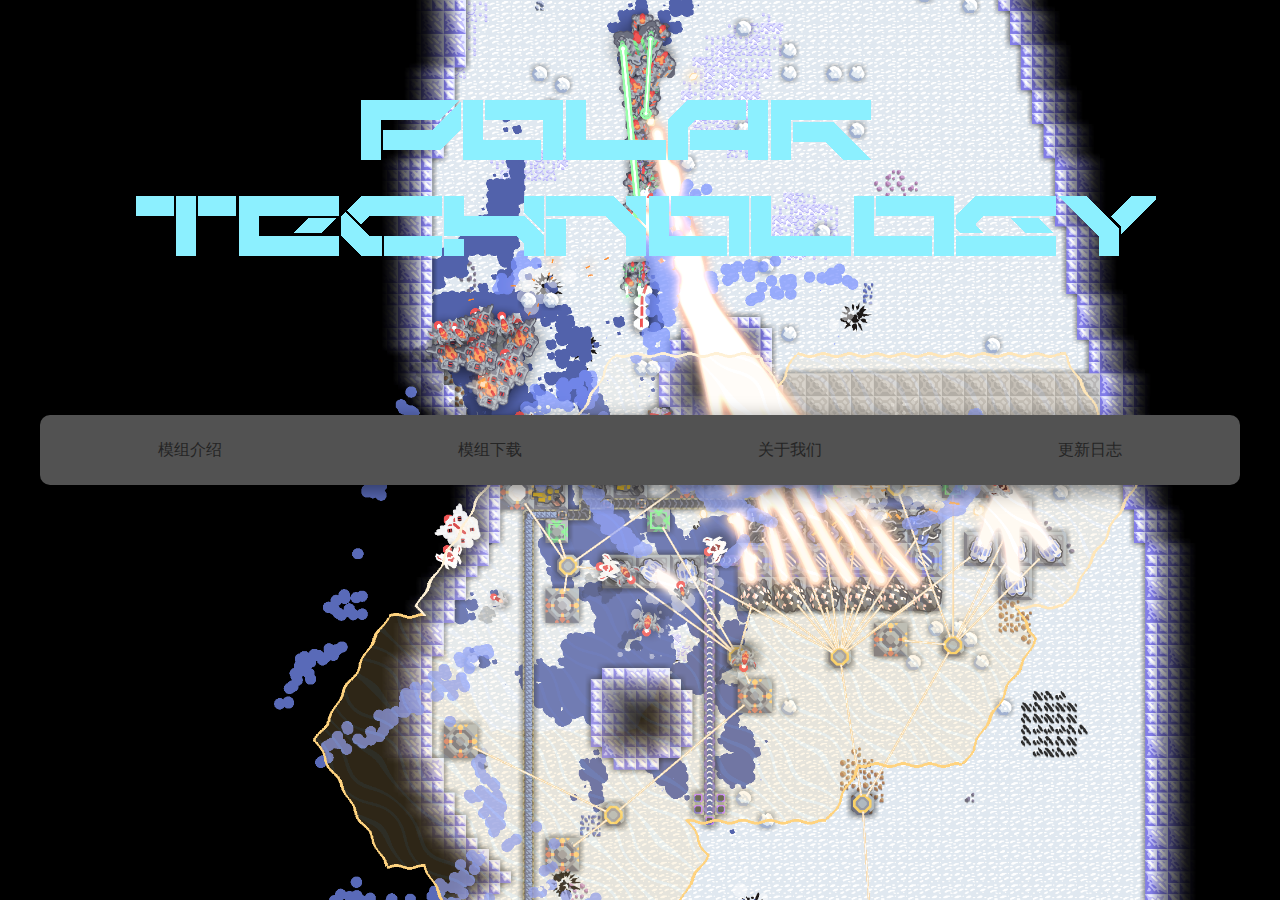
<file: index.html>
<!DOCTYPE html>
<html lang="zh">
<head>
    <meta charset="UTF-8">
    <meta name="viewport" content="width=device-width, initial-scale=1.0">
    <title>Polar Technology</title>
    <link rel="stylesheet" href="style.css">
</head>
<body style="background-image: url(./images/background.png); background-origin: initial; background-clip: initial; background-repeat: no-repeat; background-size: cover;">

    <div class="nav">
        <ul>
            <li><a href="introduce/index.html">模组介绍</a></li>
            <li><a href="download/index.html">模组下载</a></li>
            <li><a href="About us/index.html">关于我们</a></li>
            <li><a href="Changelog/index.html">更新日志</a></li>
            <div class="nav-box" ></div>
        </ul>
        <div class="logo">
            <img src="./images/logo.png" style="position: absolute; right:7%; top:-450%; margin: auto;">
        </div>
    </div>
</body>
</html>
</file>
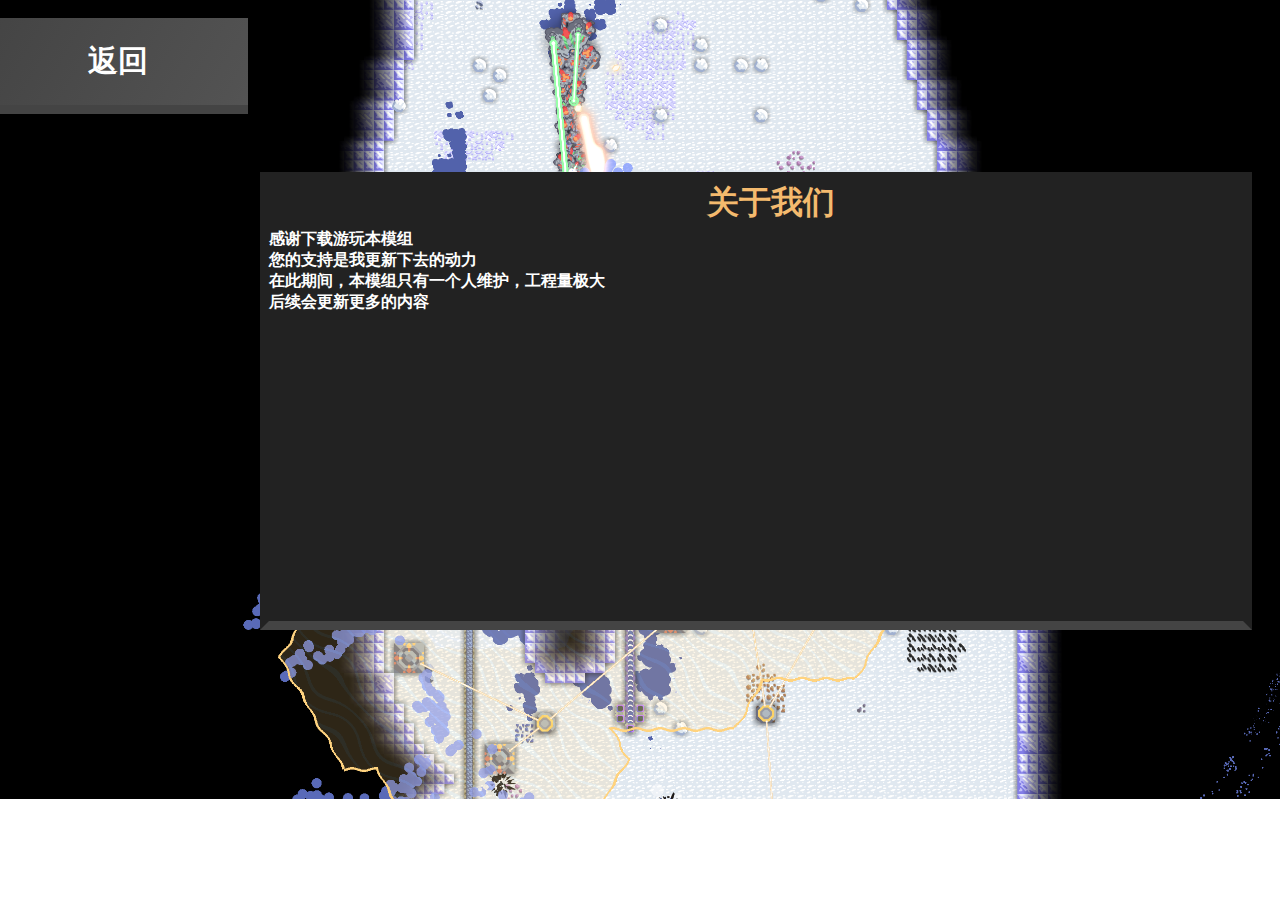
<file: About us/index.html>
<!DOCTYPE html>
<html lang="zh">
<head>
    <meta charset="UTF-8">
    <meta name="viewport" content="width=device-width, initial-scale=1.0">
    <title>关于我们</title>
    <link rel="stylesheet" href="style.css">
</head>
<body style="background-image: url(../images/background.png); background-origin: initial; background-clip: initial; background-repeat: no-repeat; background-size: cover; height: auto;">
    <div class="return">
        <a href="../index.html" type="button">返回</a>
    </div>

    <div class="abotme">
        <h1 style="color: #f4ba6e;">关于我们</h1>
        <h4 style="color: white;">        感谢下载游玩本模组<br>
            您的支持是我更新下去的动力<br>
            在此期间，本模组只有一个人维护，工程量极大<br>
            后续会更新更多的内容</h4>

    </div>
</body>
</html>
</file>
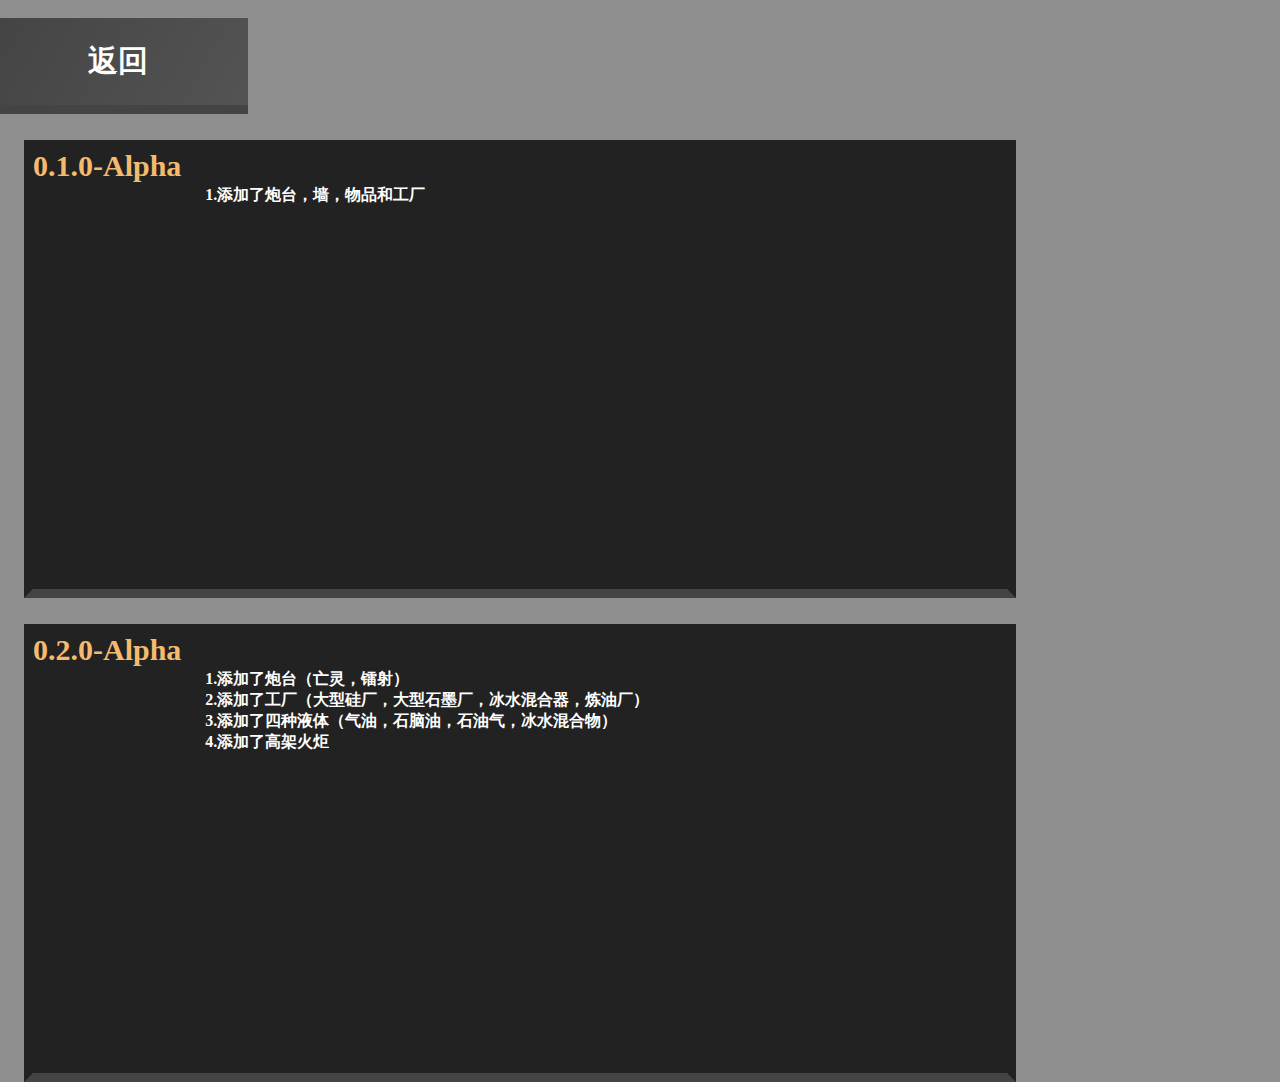
<file: Changelog/index.html>
<!DOCTYPE html>
<html lang="zh">
<head>
    <meta charset="UTF-8">
    <meta name="viewport" content="width=device-width, initial-scale=1.0">
    <title>更新日志</title>
    <link rel="stylesheet" href="style.css">
</head>
<body style="background-color: #8f8f8f;">
    <div class="return">
        <a href="../index.html" type="button">返回</a>
    </div>
    <div class="content">
        <ul>
            <li>
                <!-- 版本号：版本-阶段 -->
                <h4 style="color: #f4ba6e;font-size: 30px;">0.1.0-Alpha</h4>
                <!-- 更新内容 -->
                <h4 style="color: white;"><br><br>1.添加了炮台，墙，物品和工厂</h4>
            </li>
            <li>
                <!-- 版本号：版本-阶段 -->
                <h4 style="color: #f4ba6e;font-size: 30px;">0.2.0-Alpha</h4>
                <!-- 更新内容 -->
                <h4 style="color: white;"><br><br>1.添加了炮台（亡灵，镭射）<br>2.添加了工厂（大型硅厂，大型石墨厂，冰水混合器，炼油厂）<br>3.添加了四种液体（气油，石脑油，石油气，冰水混合物）<br>4.添加了高架火炬</h4>
            </li>
        </ul>
    </div>
</body>
</html>
</file>
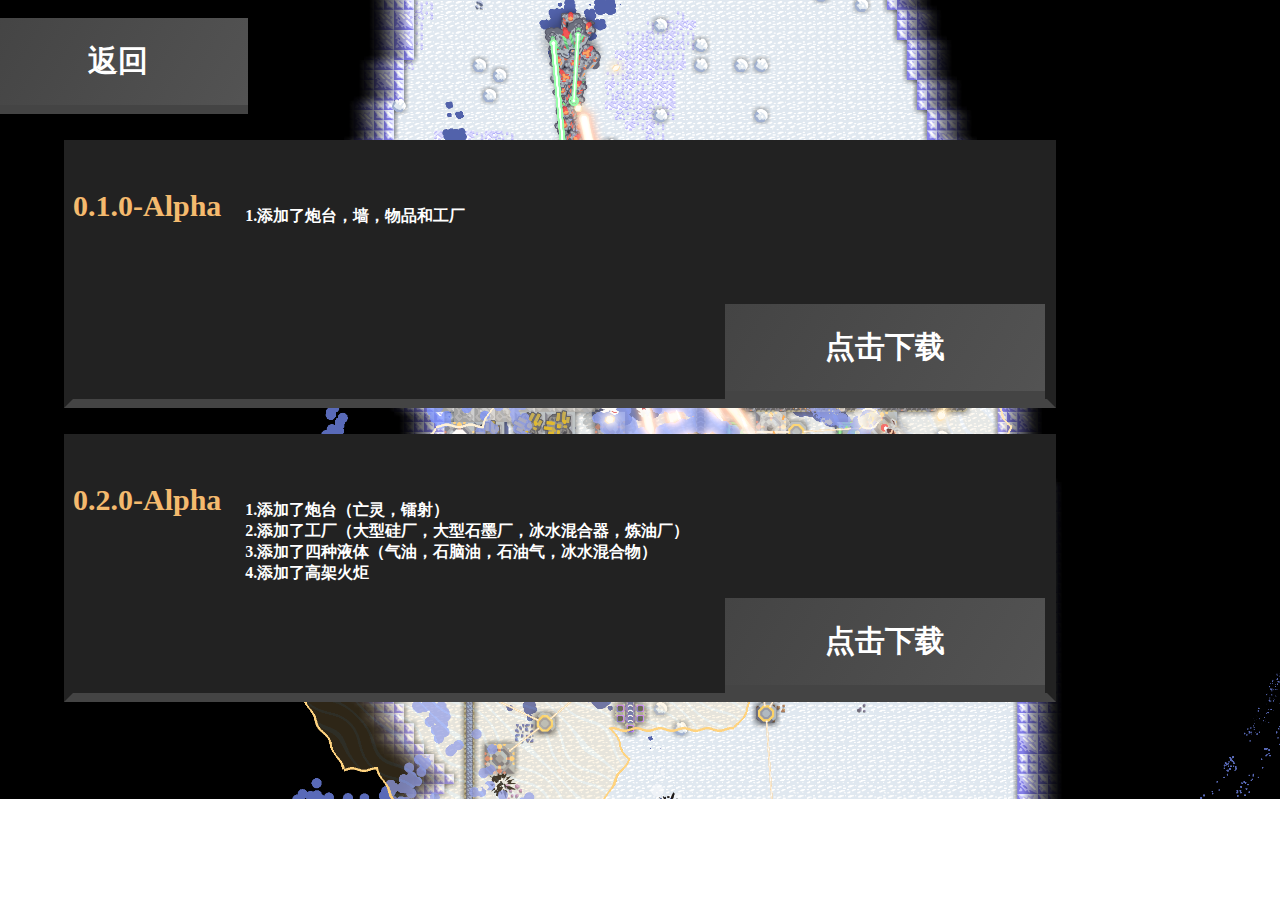
<file: download/index.html>
<!DOCTYPE html>
<html lang="zh">
<head>
    <meta charset="UTF-8">
    <meta name="viewport" content="width=device-width, initial-scale=1.0">
    <title>下载</title>
    <link rel="stylesheet" href="style.css">
</head>
<body style="background-image: url(../images/background.png); background-origin: initial; background-clip: initial; background-repeat: no-repeat; background-size: cover; height: auto;">
    <div class="return">
        <a href="../index.html" type="button">返回</a>
    </div>
    <div class="content">
        <ul>
            <li>
                <!-- 版本号：版本-阶段 -->
                <h4 style="color: #f4ba6e;font-size: 30px;">0.1.0-Alpha</h4>
                <!-- 更新内容 -->
                <h4 style="color: white;"><br><br>1.添加了炮台，墙，物品和工厂</h4>
                <!-- 下载地址 -->
                <a href="https://github.com/DFAFSS/Polar_Technology/releases/download/Alpha-0.1.0/Alpha-0.1.0.zip" type="button">点击下载</a>
            </li>
            <li>
                <!-- 版本号：版本-阶段 -->
                <h4 style="color: #f4ba6e;font-size: 30px;">0.2.0-Alpha</h4>
                <!-- 更新内容 -->
                <h4 style="color: white;"><br><br>1.添加了炮台（亡灵，镭射）<br>2.添加了工厂（大型硅厂，大型石墨厂，冰水混合器，炼油厂）<br>3.添加了四种液体（气油，石脑油，石油气，冰水混合物）<br>4.添加了高架火炬</h4>
                <!-- 下载地址 -->
                <a href="https://github.com/DFAFSS/Polar_Technology/releases/download/Alpha-0.2.0/Alpha-0.2.0.zip" type="button">点击下载</a>
            </li>
        </ul>
    </div>
</body>
</html>
</file>
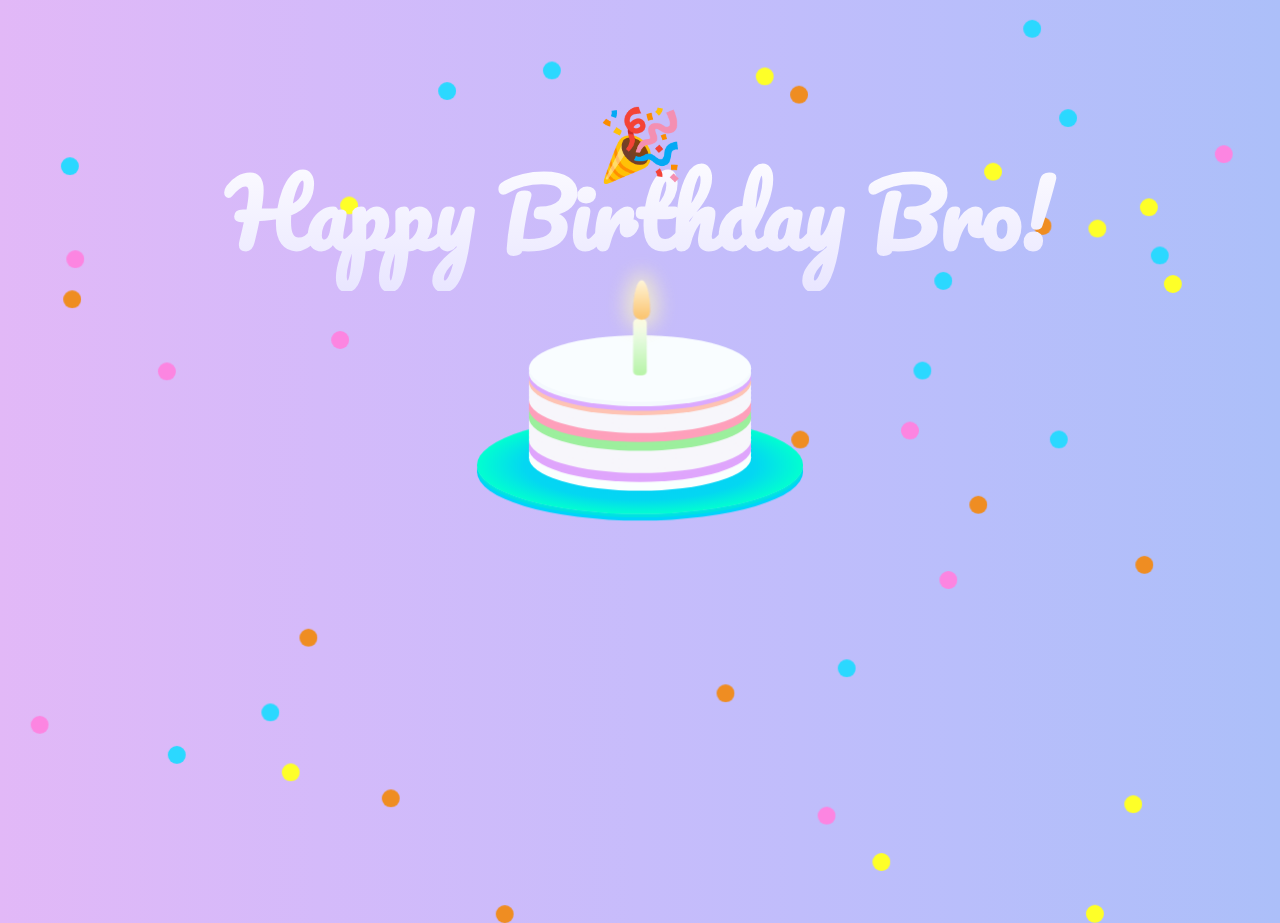
<file: HappyBirthday/index.html>
<!DOCTYPE html>
<html lang="en" >

<head>
<meta charset="UTF-8">
<title>Happy Birthday!</title>



<link rel="stylesheet" href="css/style.css">


</head>

<body>

<bokeh></bokeh>
<bokeh></bokeh>
<bokeh></bokeh>
<bokeh></bokeh>
<bokeh></bokeh>
<bokeh></bokeh>
<bokeh></bokeh>
<bokeh></bokeh>
<bokeh></bokeh>
<bokeh></bokeh>
<bokeh></bokeh>
<bokeh></bokeh>
<bokeh></bokeh>
<bokeh></bokeh>
<bokeh></bokeh>
<bokeh></bokeh>
<bokeh></bokeh>
<bokeh></bokeh>
<bokeh></bokeh>
<bokeh></bokeh>
<bokeh></bokeh>
<bokeh></bokeh>
<bokeh></bokeh>
<bokeh></bokeh>
<bokeh></bokeh>
<bokeh></bokeh>
<bokeh></bokeh>
<bokeh></bokeh>
<bokeh></bokeh>
<bokeh></bokeh>
<bokeh></bokeh>
<bokeh></bokeh>
<bokeh></bokeh>
<bokeh></bokeh>
<bokeh></bokeh>
<bokeh></bokeh>
<bokeh></bokeh>
<bokeh></bokeh>
<bokeh></bokeh>
<bokeh></bokeh>
<bokeh></bokeh>
<bokeh></bokeh>
<bokeh></bokeh>
<bokeh></bokeh>
<bokeh></bokeh>
<div class="mobile">生日快乐！！！</div>
<div class="pyro">
<div class="before"></div>
<div class="after"></div>
</div>

<h2>Happy Birthday Bro!</h2>
<span>🎉</span>
<div class="candle">
<div id="flame" class="lit"></div>
</div>

<div class="cake"></div>
<div class="plate"></div>



</body>

</html>
</file>
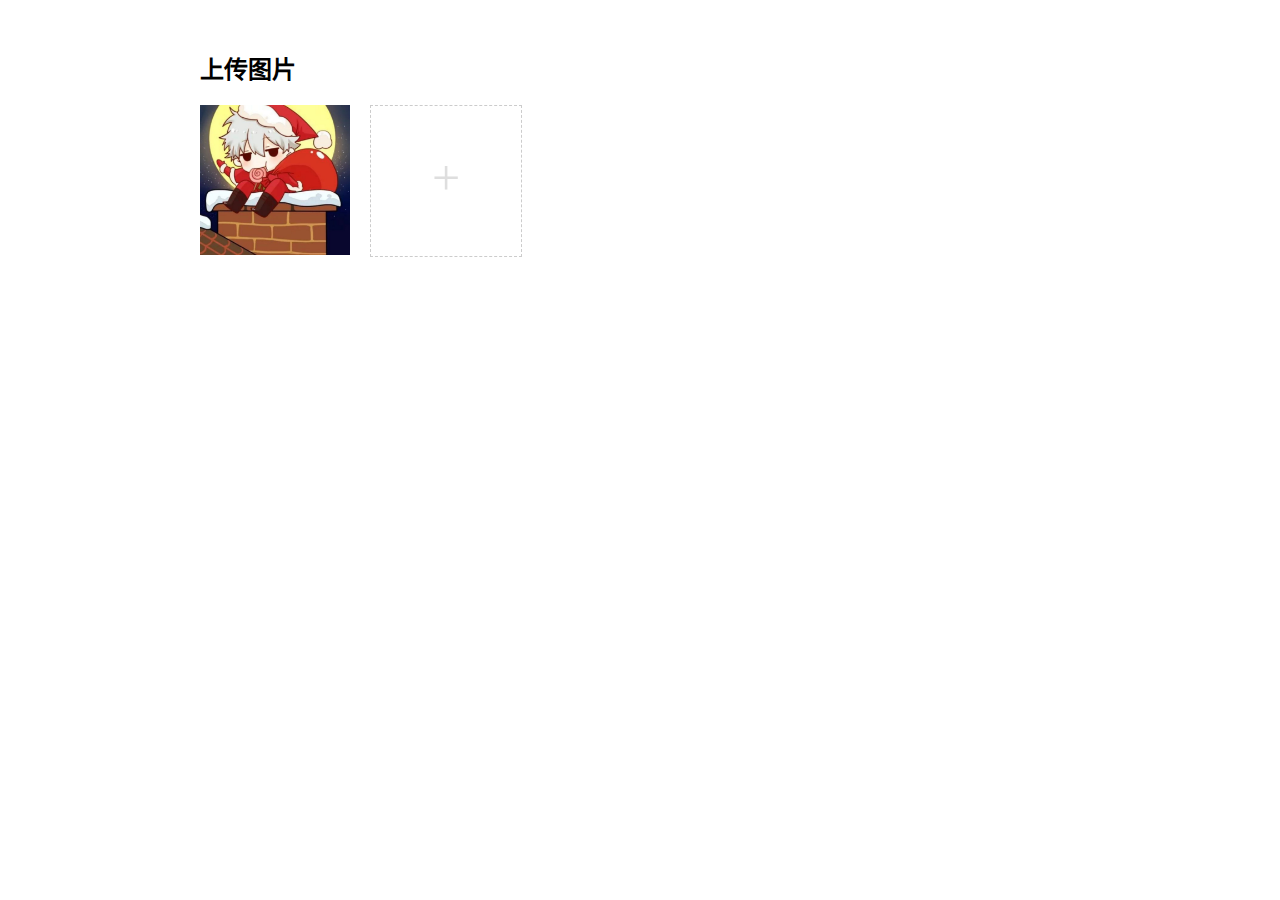
<file: img/index.html>
<!DOCTYPE html>
<html lang="zh-CN">
	<head>
		<meta charset="UTF-8" />
		<meta http-equiv="X-UA-Compatible" content="IE=edge" />
		<meta name="viewport" content="width=device-width, initial-scale=1.0" />
		<title>JS案例 - 上传图片</title>
		<link rel="stylesheet" href="css/index.css" />
		<script src="js/index.js"></script>
	</head>
	<body>
		<div class="container">
			<h2>上传图片</h2>
			<ul class="list">
				<li>
					<div class="close">×</div>
					<img src="img/0.jpg" />
				</li>
				<li class="file">
					<!-- multiple这个属性可以实现文件选择框的多选 -->
					<input type="file" name="file" id="file" multiple />
				</li>
			</ul>
		</div>
	</body>
</html>
</file>
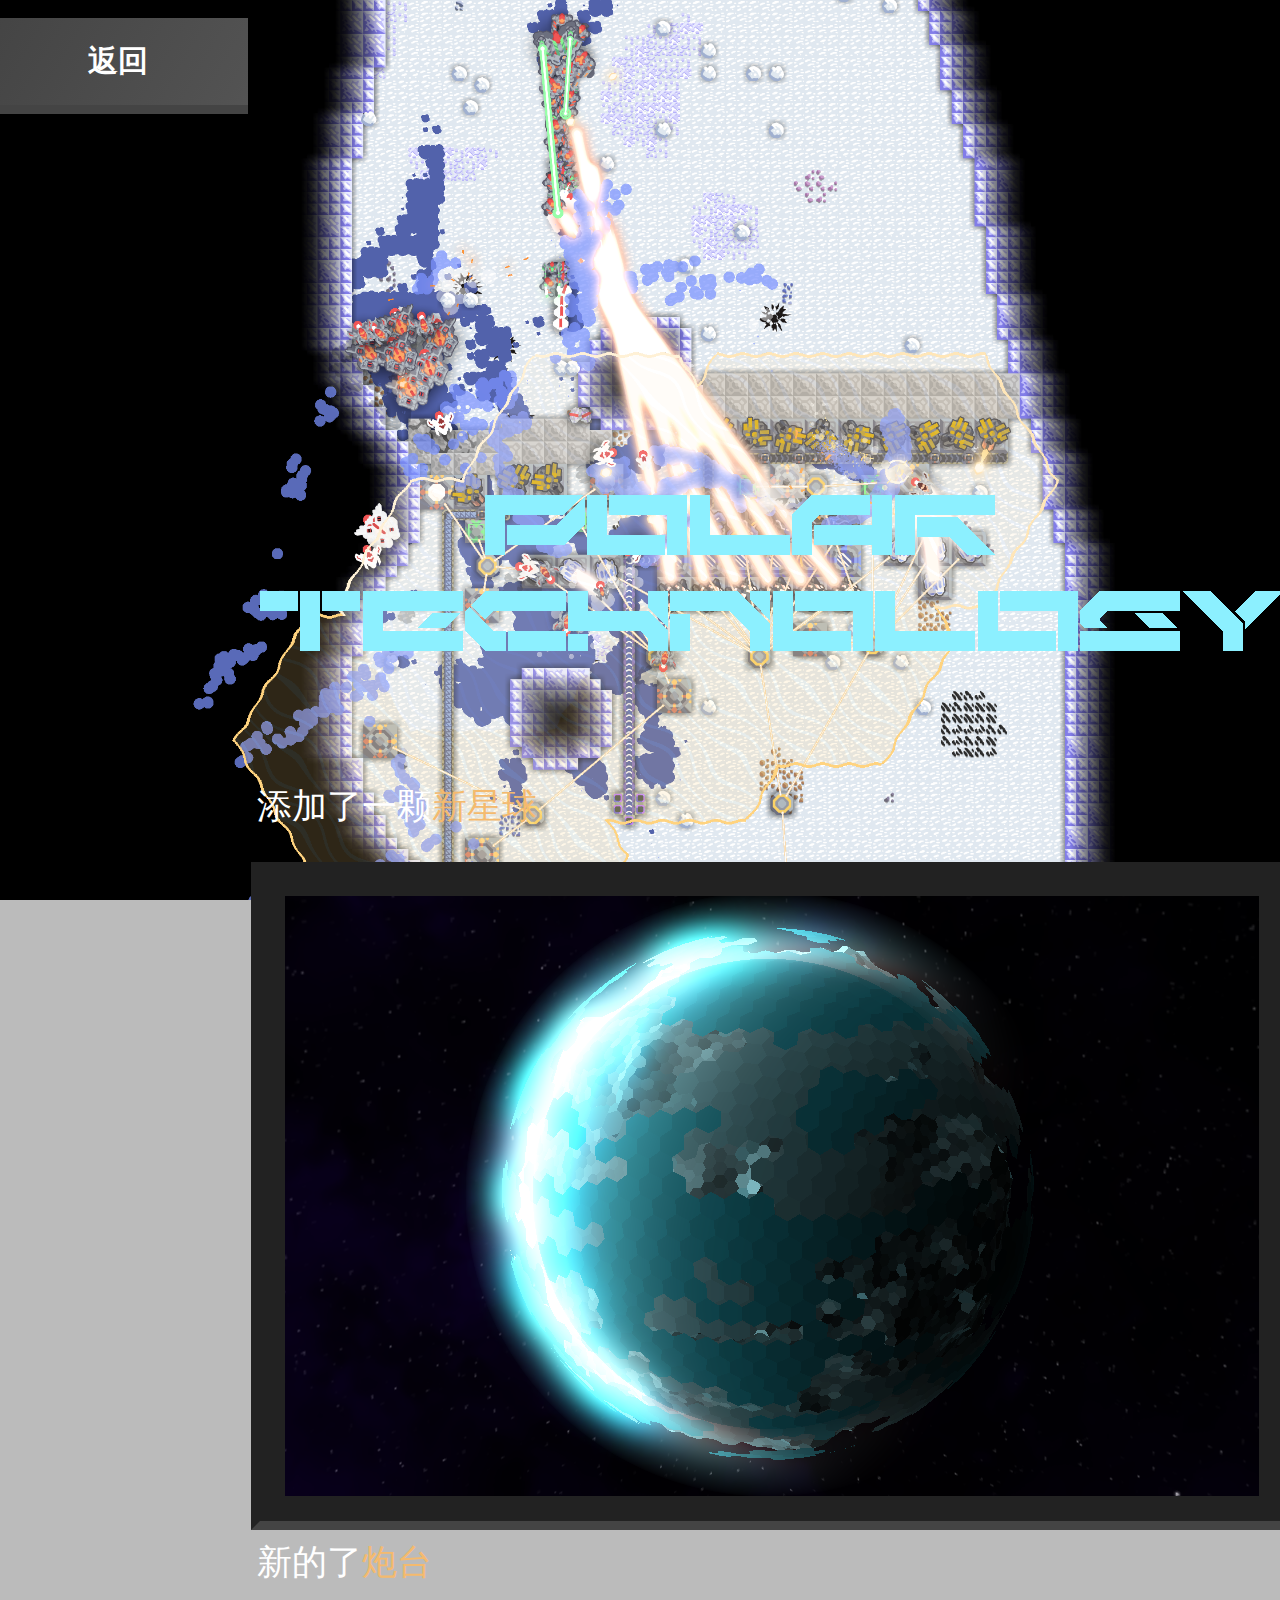
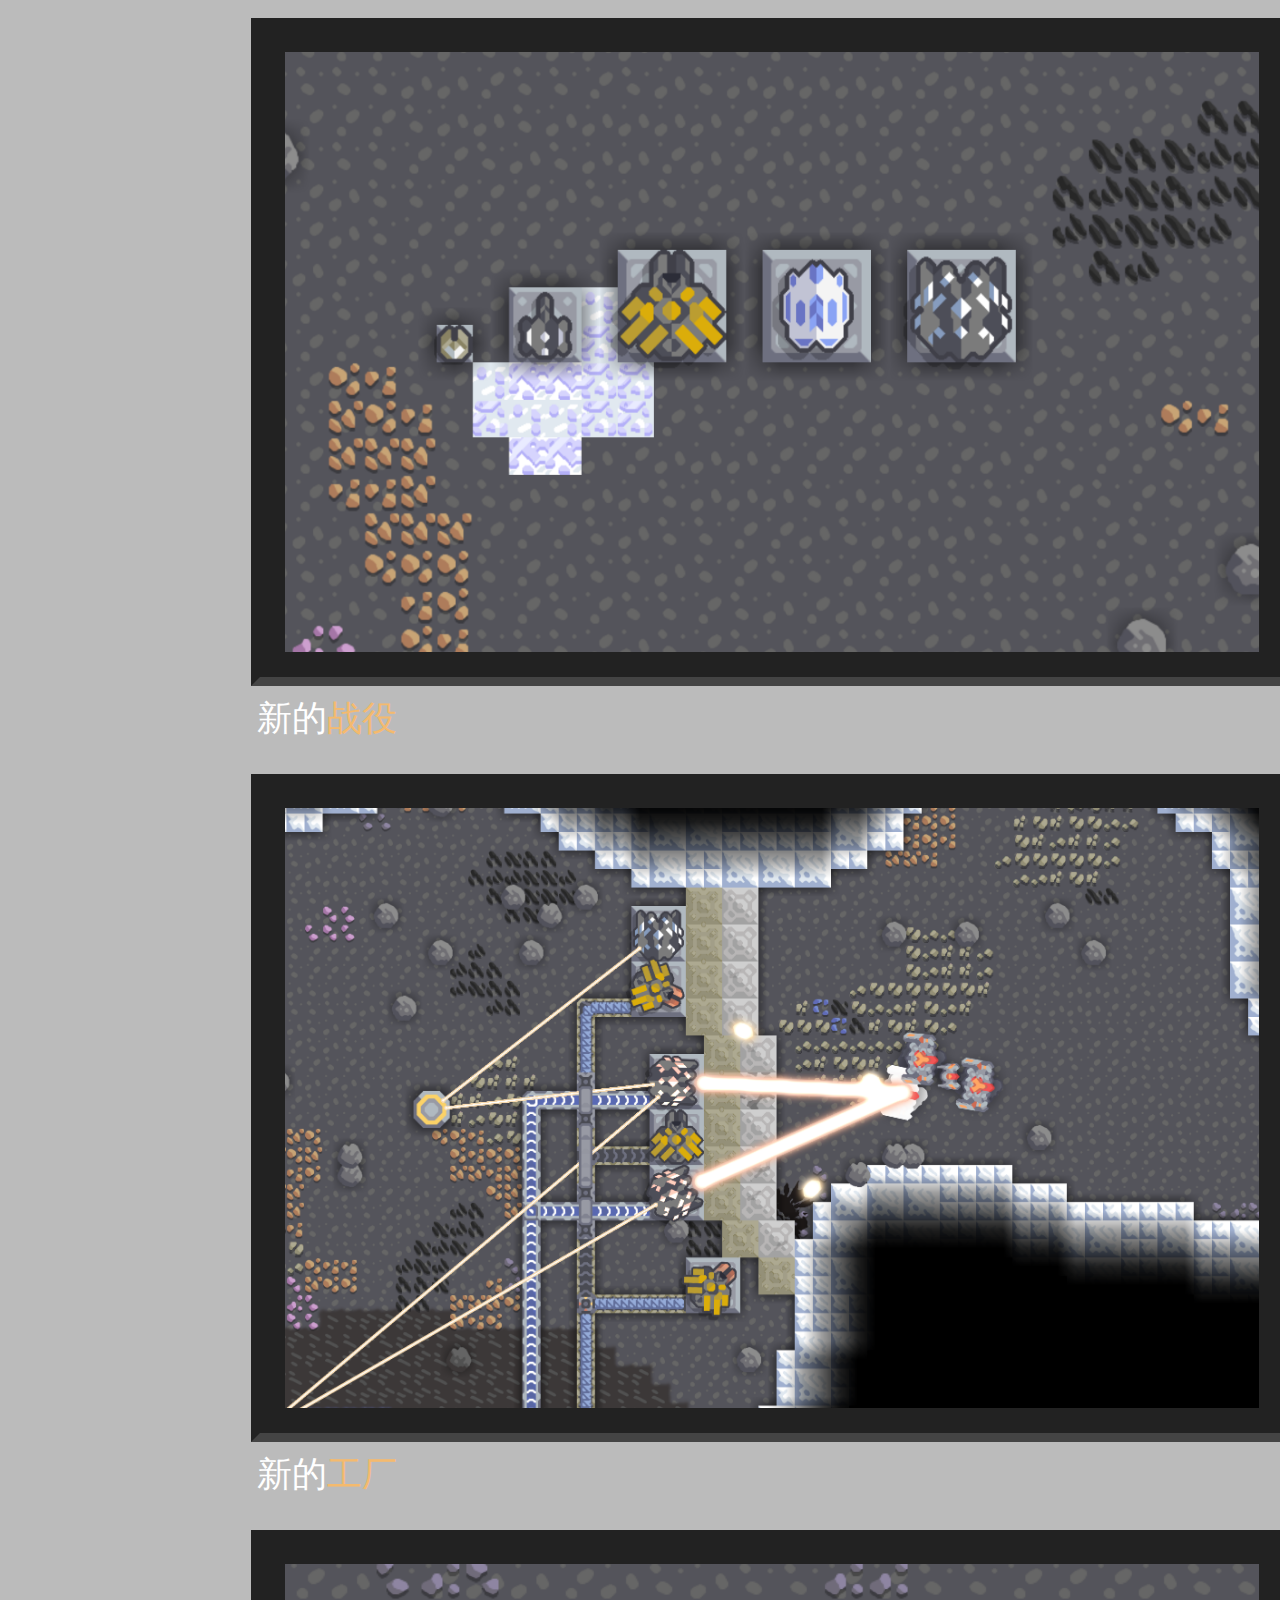
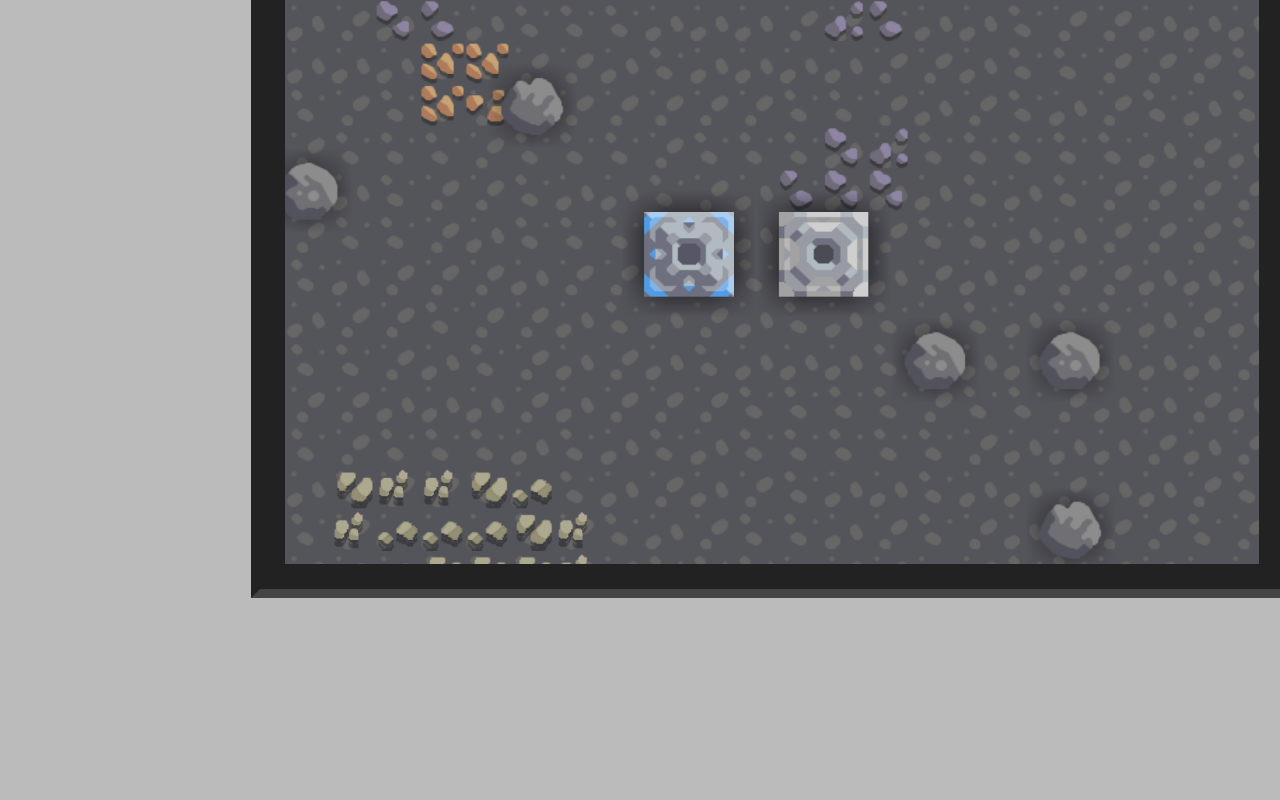
<file: introduce/index.html>
<!DOCTYPE html>
<html lang="zh">
<head>
    <meta charset="UTF-8">
    <meta name="viewport" content="width=device-width, initial-scale=1.0">
    <title>Polar Technology</title>
    <link rel="stylesheet" href="css/style.css">
    <link rel="icon" href="icon.png">
</head>
<body>
    <div class="return">
        <a href="../index.html" type="button">返回</a>
    </div>
    <div class="wrapper">
        <div class="logo">
            <img src="../images/logo.png">
            <h4></h4>
        </div>
    </div>
    <div class="banner">
        <ul>
            <span style="color: white;">添加了一颗</span><span style="color: #f4ba6e;">新星球</span>
            <img src="image/plante-image.png">
        </ul>
        <ul>
            <span style="color: white;">新的了</span><span style="color: #f4ba6e;">炮台</span>
            <img src="image/tureet-image.png">
        </ul>
        <ul>
            <span style="color: white;">新的</span><span style="color: #f4ba6e;">战役</span>
            <img src="image/battle-image.png">
        </ul>
        <ul>
            <span style="color: white;">新的</span><span style="color: #f4ba6e;">工厂</span>
            <img src="image/crafter-image.png">
        </ul>
    </div>
</body>
</html>
</file>
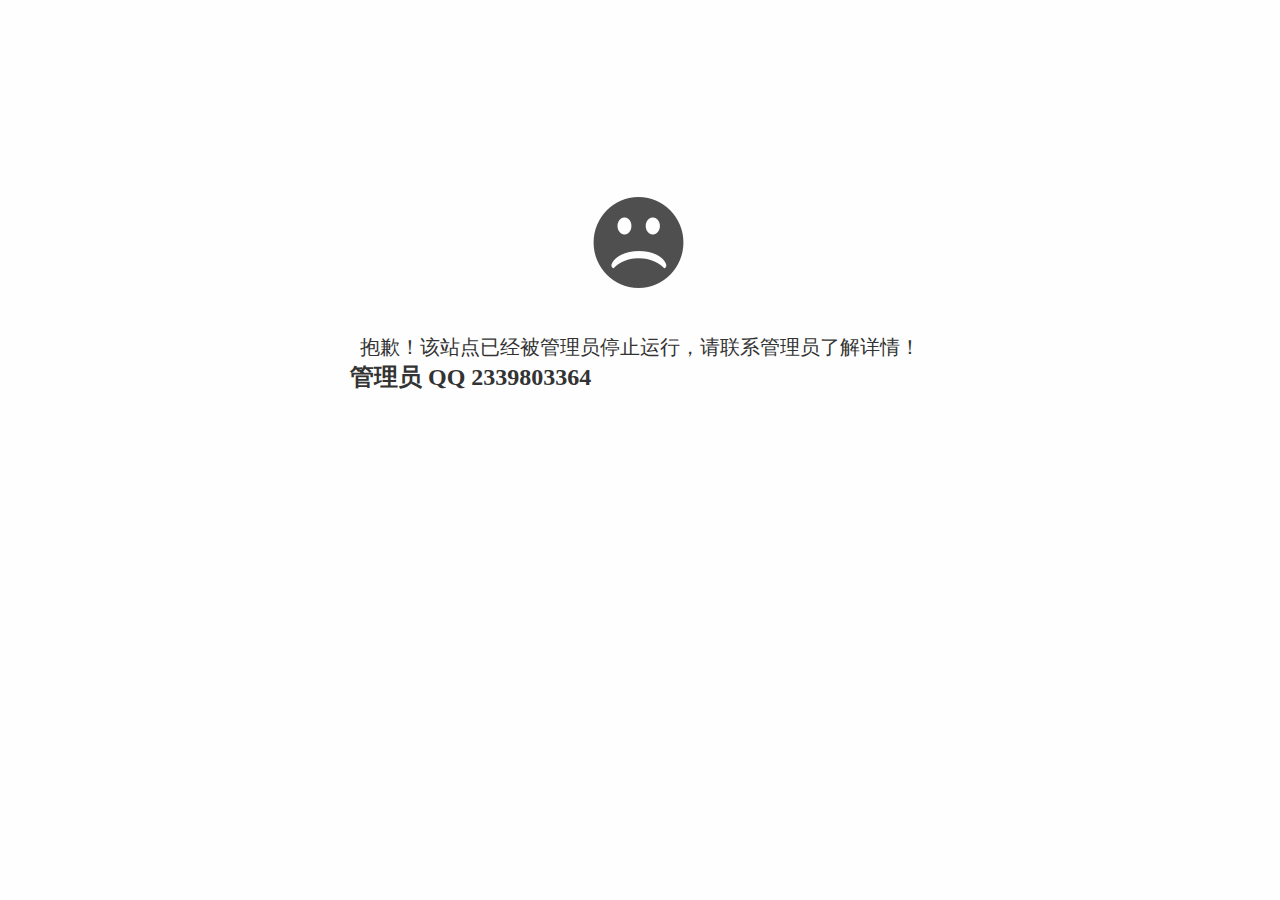
<file: TCHWEB/1.html>
<!doctype html>
<html>
<head>
<meta charset="utf-8">
<title>抱歉，站点已暂停</title>
<style>
html,body,div,h1,*{margin:0;padding:0;}
body{
	background-color:#fefefe;
	color:#333
}
.box{
	width:580px;
	margin:0 auto;
}
h1{
	font-size:20px;
	text-align:center; 
	background:url([data-uri]) no-repeat top center; 
	padding-top:160px;
	margin-top:30%;
	font-weight:normal;
}

</style>
</head>

<body>
<div class="box">
<h1>抱歉！该站点已经被管理员停止运行，请联系管理员了解详情！</h1>
<h2>管理员 QQ 2339803364   </h2>
</div>
</body>
</html>
</file>
<file: style.css>
*{
    list-style: none;
    padding: 0;
    margin: 0;
    text-decoration: none;
}
body{
    display: flex;
    justify-content: center;
    align-items: center;
    height: 100vh;
}

.nav{
    width: 1200px;
    height: 70px;
    position: relative;
    top: 0px;
    box-shadow: 0 5px 20px rgb(0, 0, 0,0.5);
    border-radius: 10px;
    background-color: #525252;
}
.nav ul{
    width: 100%;
    height: 100%;
    display: flex;
    align-items: center;
    right: 5%;
}
.nav ul .nav-box{
    position: absolute;
    bottom: 0;
    left: 0;
    /* 如果导航栏有几个内容，就除以那个数 */
    width: calc((100% / 4)*1);
    height: 10px;
    border-radius: 2px;
    transition: .5s;
}
.nav ul li{
    width: 100%;
    text-align: center;
}
.nav ul li a{ 
    color: #252525;
    display: block;
    width: 100%;
    height: 100%;
    line-height: 70px;
}
.nav ul li:nth-child(1):hover~.nav-box{
    left: calc(100% / 4 *0);
    background-color: #2c2c2c;
}
.nav ul li:nth-child(2):hover~.nav-box{
    left: calc(100% / 4 *1);
    background-color: #2c2c2c;
}
.nav ul li:nth-child(3):hover~.nav-box{
    left: calc(100% / 4 *2);
    background-color: #2c2c2c;
}
.nav ul li:nth-child(4):hover~.nav-box{
    left: calc(100% / 4 *3);
    background-color: #2c2c2c;
}
</file>
<file: About us/style.css>
*{
    list-style: none;
    padding: 0;
    margin: 0;
    text-decoration: none;
}
.return a{
    text-decoration: none;
    padding: 23px 100px;
    background-color: #525252;
    text-decoration: none;
    margin-top: 0px;
    margin-left: -166px;
    position: absolute;
    background: linear-gradient(120deg,#444444,#525252,#666666);
    background-size: 200%;
    color: white;
    font-size: 30px;
    font-weight: 600;
    left: 12%;
    top: 2%;
    text-decoration: none;
    text-align: center;
    cursor: pointer;

    background-color: #222222;
    transition-duration: 0.3s;
    border-bottom: 9px #444444 solid;

}
.abotme{
    width: 974px;
    height: 440px;
    border-top: 9px #222222 solid;
    border-right: 9px #222222 solid;
    border-left: 9px #222222 solid;
    border-bottom:9px #444444 solid ;
    margin: 172px 0px -114px 260px;
    background-color: #222222;
    top: 12%;
    position: relative;
    display: flex;
    flex-wrap: wrap;
    gap: 24px;
}
.abotme h1{
    position: absolute;
    left: 45%;
}
.abotme h4{
    position: absolute;
    bottom: 70%;
}
</file>
<file: Changelog/style.css>
*{
    list-style: none;
    padding: 0;
    margin: 0;
    text-decoration: none;
}
.content ul li{
    width: 974px;
    height: 440px;
    border-top: 9px #222222 solid;
    border-right: 9px #222222 solid;
    border-left: 9px #222222 solid;
    border-bottom:9px #444444 solid ;
    margin: 140px 0px -114px 24px;
    background-color: #222222;
    top: 12%;
    position: relative;
    display: flex;
    flex-wrap: wrap;
    gap: 24px;
}
.return a{
    text-decoration: none;
    padding: 23px 100px;
    background-color: #525252;
    text-decoration: none;
    margin-top: 0px;
    margin-left: -166px;
    position: absolute;
    background: linear-gradient(120deg,#444444,#525252,#666666);
    background-size: 200%;
    color: white;
    font-size: 30px;
    font-weight: 600;
    left: 12%;
    top: 2%;
    text-decoration: none;
    text-align: center;
    cursor: pointer;

    background-color: #222222;
    transition-duration: 0.3s;
    border-bottom: 9px #444444 solid;

}
</file>
<file: download/style.css>
*{
    list-style: none;
}
body{
    list-style: none;
    margin: 0 auto;
    padding: 0;
}
.return a{
    text-decoration: none;
    padding: 23px 100px;
    background-color: #525252;
    text-decoration: none;
    margin-top: 0px;
    margin-left: -166px;
    position: absolute;
    background: linear-gradient(120deg,#444444,#525252,#666666);
    background-size: 200%;
    color: white;
    font-size: 30px;
    font-weight: 600;
    left: 12%;
    top: 2%;
    text-decoration: none;
    text-align: center;
    cursor: pointer;

    background-color: #222222;
    transition-duration: 0.3s;
    border-bottom: 9px #444444 solid;

}
.content ul li{
    width: 974px;
    height: 250px;
    border-top: 9px #222222 solid;
    border-right: 9px #222222 solid;
    border-left: 9px #222222 solid;
    border-bottom:9px #444444 solid ;
    margin: 140px 0px -114px 24px;
    background-color: #222222;
    top: 12%;
    position: relative;
    display: flex;
    flex-wrap: wrap;
    gap: 24px;
}
.content ul li a{
    text-decoration: none;
    padding: 23px 100px;
    background-color: #525252;
    text-decoration: none;
    margin-top: 0px;
    margin-left: -166px;
    position: absolute;
    background: linear-gradient(120deg,#444444,#525252,#666666);
    background-size: 200%;
    color: white;
    font-size: 30px;
    font-weight: 600;
    left: 84%;
    top: 62%;
    text-decoration: none;
    text-align: center;
    cursor: pointer;

    background-color: #222222;
    transition-duration: 0.3s;
    border-bottom: 9px #444444 solid;

}
</file>
<file: HappyBirthday/css/style.css>
@import url("https://fonts.googleapis.com/css?family=Concert+One|Pacifico");
.mobile {
  position: fixed;
  text-align: center;
  width: 100%;
  top: 50px;
  font-size: 90px;
  display: block;
}

h1, h2, span {
  display: none;
}

@media screen and (min-width: 670px) {
  .mobile {
    display: none;
  }

  h1, h2, span {
    display: block;
  }

  body {
    background: linear-gradient(to right, #e2b8f7, #d4bafa, #c7bcfb, #b9befb, #acbff9);
    cursor: crosshair;
    perspective: 1000px;
    transform-style: preserve-3d;
    font-family: "Pacifico",cursive;
  }

  h1 {
    position: fixed;
    text-align: center;
    width: 100%;
    top: 120px;
    font-size: 90px;
    background: -webkit-linear-gradient(0deg, #ceadfc 0%, #a3bbfb 100%);
    -webkit-background-clip: text;
    -webkit-text-fill-color: transparent;
    font-family: 'Concert One', cursive;
    font-weight: 400;
    z-index: -1;
    letter-spacing: 6px;
  }

  span {
    position: fixed;
    text-align: center;
    width: 100%;
    top: 70px;
    font-size: 70px;
  }

  h2 {
    position: fixed;
    text-align: center;
    width: 100%;
    top: 50px;
    font-size: 90px;
    background: -webkit-linear-gradient(90deg, #e9e6ff 0%, white 100%);
    -webkit-background-clip: text;
    -webkit-text-fill-color: transparent;
  }

  bokeh {
    position: fixed;
    width: 2vmin;
    height: 2vmin;
    border-radius: 50%;
    animation-name: explosion;
    animation-iteration-count: infinite;
    animation-direction: reverse;
    animation-timing-function: cubic-bezier(0.84, 0.02, 1, 1);
  }
  bokeh:nth-child(1) {
    background-color: #2bd8ff;
    transform: translate(70.7404476506vw, 39.2982912115vh);
    animation-duration: 2.451477853s;
    animation-delay: -3.9090695973s;
  }
  bokeh:nth-child(2) {
    background-color: #feff28;
    transform: translate(21.390916309vw, 83.9320950239vh);
    animation-duration: 2.6082661613s;
    animation-delay: -2.4177632704s;
  }
  bokeh:nth-child(3) {
    background-color: #feff28;
    transform: translate(99.4707896083vw, 50.8779038063vh);
    animation-duration: 2.3934609219s;
    animation-delay: -4.9374235187s;
  }
  bokeh:nth-child(4) {
    background-color: #ef8d22;
    transform: translate(88.0762428158vw, 60.8758646268vh);
    animation-duration: 4.3745762554s;
    animation-delay: -4.2335574629s;
  }
  bokeh:nth-child(5) {
    background-color: #feff28;
    transform: translate(87.209776097vw, 87.4722435411vh);
    animation-duration: 2.6247180243s;
    animation-delay: -0.3571633852s;
  }
  bokeh:nth-child(6) {
    background-color: #feff28;
    transform: translate(67.5348277973vw, 93.8934516001vh);
    animation-duration: 3.0630744908s;
    animation-delay: -4.4890304964s;
  }
  bokeh:nth-child(7) {
    background-color: #feff28;
    transform: translate(51.2278043561vw, 39.0030857051vh);
    animation-duration: 3.1065374294s;
    animation-delay: -4.5619134997s;
  }
  bokeh:nth-child(8) {
    background-color: #fc85e1;
    transform: translate(63.2547804674vw, 88.7449965817vh);
    animation-duration: 2.8384921355s;
    animation-delay: -0.0965491775s;
  }
  bokeh:nth-child(9) {
    background-color: #fc85e1;
    transform: translate(1.7747115187vw, 78.6520215079vh);
    animation-duration: 4.3100039072s;
    animation-delay: -0.553894004s;
  }
  bokeh:nth-child(10) {
    background-color: #ef8d22;
    transform: translate(61.1915375825vw, 46.9592056036vh);
    animation-duration: 2.6244512022s;
    animation-delay: -4.5897035553s;
  }
  bokeh:nth-child(11) {
    background-color: #ef8d22;
    transform: translate(4.3118502657vw, 31.3689335931vh);
    animation-duration: 2.9020870937s;
    animation-delay: -0.0475365525s;
  }
  bokeh:nth-child(12) {
    background-color: #fc85e1;
    transform: translate(11.7124176675vw, 39.3853134156vh);
    animation-duration: 2.7165067308s;
    animation-delay: -0.3402677425s;
  }
  bokeh:nth-child(13) {
    background-color: #fc85e1;
    transform: translate(94.2835231134vw, 15.247368654vh);
    animation-duration: 3.1761028617s;
    animation-delay: -4.3999397039s;
  }
  bokeh:nth-child(14) {
    background-color: #ef8d22;
    transform: translate(22.7721270307vw, 68.9730094645vh);
    animation-duration: 3.6217481701s;
    animation-delay: -4.3121585024s;
  }
  bokeh:nth-child(15) {
    background-color: #2bd8ff;
    transform: translate(82.1182207545vw, 11.2392421851vh);
    animation-duration: 3.4960993434s;
    animation-delay: -3.7739573258s;
  }
  bokeh:nth-child(16) {
    background-color: #2bd8ff;
    transform: translate(19.7968006723vw, 77.2717558727vh);
    animation-duration: 3.1354637591s;
    animation-delay: -2.8370634184s;
  }
  bokeh:nth-child(17) {
    background-color: #feff28;
    transform: translate(84.4109063964vw, 23.5168492096vh);
    animation-duration: 4.3723964886s;
    animation-delay: -1.7390935649s;
  }
  bokeh:nth-child(18) {
    background-color: #fc85e1;
    transform: translate(72.7671083205vw, 62.5592027903vh);
    animation-duration: 4.4313534479s;
    animation-delay: -3.0082038529s;
  }
  bokeh:nth-child(19) {
    background-color: #2bd8ff;
    transform: translate(79.3141365436vw, 1.3143345978vh);
    animation-duration: 2.392781523s;
    animation-delay: -0.261672225s;
  }
  bokeh:nth-child(20) {
    background-color: #ef8d22;
    transform: translate(29.2041570725vw, 86.8219678576vh);
    animation-duration: 3.7180833613s;
    animation-delay: -1.7317238209s;
  }
  bokeh:nth-child(21) {
    background-color: #2bd8ff;
    transform: translate(72.3682688076vw, 29.3261143931vh);
    animation-duration: 3.5629502006s;
    animation-delay: -4.5261179684s;
  }
  bokeh:nth-child(22) {
    background-color: #2bd8ff;
    transform: translate(41.7909696011vw, 5.9456249418vh);
    animation-duration: 2.7586444687s;
    animation-delay: -1.2172526656s;
  }
  bokeh:nth-child(23) {
    background-color: #feff28;
    transform: translate(76.2571451639vw, 17.195474965vh);
    animation-duration: 4.4228449437s;
    animation-delay: -0.4973092974s;
  }
  bokeh:nth-child(24) {
    background-color: #2bd8ff;
    transform: translate(64.8267410528vw, 72.3685961754vh);
    animation-duration: 4.0308729373s;
    animation-delay: -3.4748753047s;
  }
  bokeh:nth-child(25) {
    background-color: #feff28;
    transform: translate(51.9640189709vw, 48.6043629666vh);
    animation-duration: 3.1974276784s;
    animation-delay: -1.6166953152s;
  }
  bokeh:nth-child(26) {
    background-color: #ef8d22;
    transform: translate(41.1498699458vw, 47.5398372353vh);
    animation-duration: 4.8552340393s;
    animation-delay: -0.9697552189s;
  }
  bokeh:nth-child(27) {
    background-color: #2bd8ff;
    transform: translate(81.3954514701vw, 46.9511786798vh);
    animation-duration: 2.767644001s;
    animation-delay: -2.7950220038s;
  }
  bokeh:nth-child(28) {
    background-color: #ef8d22;
    transform: translate(75.1070545511vw, 54.2036989448vh);
    animation-duration: 4.7036199387s;
    animation-delay: -1.0505926433s;
  }
  bokeh:nth-child(29) {
    background-color: #fc85e1;
    transform: translate(25.2485702636vw, 35.8851684261vh);
    animation-duration: 3.7316305594s;
    animation-delay: -1.828910888s;
  }
  bokeh:nth-child(30) {
    background-color: #2bd8ff;
    transform: translate(33.607420868vw, 8.2345981698vh);
    animation-duration: 2.7029717368s;
    animation-delay: -2.5500282063s;
  }
  bokeh:nth-child(31) {
    background-color: #fc85e1;
    transform: translate(4.5567738711vw, 26.915212362vh);
    animation-duration: 3.4355180075s;
    animation-delay: -0.5790819766s;
  }
  bokeh:nth-child(32) {
    background-color: #feff28;
    transform: translate(25.9501588313vw, 20.9473646869vh);
    animation-duration: 4.3830077577s;
    animation-delay: -4.6564701835s;
  }
  bokeh:nth-child(33) {
    background-color: #feff28;
    transform: translate(90.303759829vw, 29.6733774558vh);
    animation-duration: 2.6689654722s;
    animation-delay: -0.9045308203s;
  }
  bokeh:nth-child(34) {
    background-color: #2bd8ff;
    transform: translate(89.2836951603vw, 26.5025411567vh);
    animation-duration: 2.6426834256s;
    animation-delay: -4.8319924428s;
  }
  bokeh:nth-child(35) {
    background-color: #ef8d22;
    transform: translate(49.6593402454vw, 41.2989731288vh);
    animation-duration: 2.53627768s;
    animation-delay: -1.6992049899s;
  }
  bokeh:nth-child(36) {
    background-color: #ef8d22;
    transform: translate(55.3578105489vw, 75.1503457961vh);
    animation-duration: 2.9803742064s;
    animation-delay: -3.860230436s;
  }
  bokeh:nth-child(37) {
    background-color: #feff28;
    transform: translate(84.2137545181vw, 99.6489820089vh);
    animation-duration: 2.8525129053s;
    animation-delay: -1.909336042s;
  }
  bokeh:nth-child(38) {
    background-color: #feff28;
    transform: translate(58.4226829219vw, 6.6082231423vh);
    animation-duration: 4.1724251653s;
    animation-delay: -2.5373921442s;
  }
  bokeh:nth-child(39) {
    background-color: #2bd8ff;
    transform: translate(4.1325762908vw, 16.5826905712vh);
    animation-duration: 3.3196820224s;
    animation-delay: -0.1998524335s;
  }
  bokeh:nth-child(40) {
    background-color: #ef8d22;
    transform: translate(38.1082612566vw, 99.6828149038vh);
    animation-duration: 2.4716860672s;
    animation-delay: -3.804687821s;
  }
  bokeh:nth-child(41) {
    background-color: #ef8d22;
    transform: translate(80.1246196199vw, 23.2154454066vh);
    animation-duration: 3.9966714491s;
    animation-delay: -3.2041854036s;
  }
  bokeh:nth-child(42) {
    background-color: #2bd8ff;
    transform: translate(12.4867607956vw, 81.990153671vh);
    animation-duration: 4.3771268993s;
    animation-delay: -2.9204017862s;
  }
  bokeh:nth-child(43) {
    background-color: #feff28;
    transform: translate(88.4304689846vw, 21.1509289349vh);
    animation-duration: 2.4345176476s;
    animation-delay: -1.7879472609s;
  }
  bokeh:nth-child(44) {
    background-color: #fc85e1;
    transform: translate(69.7647889352vw, 45.9607535566vh);
    animation-duration: 4.3935398987s;
    animation-delay: -3.4611102331s;
  }
  bokeh:nth-child(45) {
    background-color: #ef8d22;
    transform: translate(61.1024281766vw, 8.6360893002vh);
    animation-duration: 3.7418427756s;
    animation-delay: -0.8676250685s;
  }
  bokeh:nth-child(46) {
    background-color: #2bd8ff;
    transform: translate(3.2214371062vw, 25.2935105902vh);
    animation-duration: 3.074683766s;
    animation-delay: -0.4965853318s;
  }
  bokeh:nth-child(47) {
    background-color: #feff28;
    transform: translate(74.1716691607vw, 3.1894365936vh);
    animation-duration: 4.4907628187s;
    animation-delay: -2.968930085s;
  }
  bokeh:nth-child(48) {
    background-color: #fc85e1;
    transform: translate(71.7485884871vw, 81.5140808668vh);
    animation-duration: 4.6478212704s;
    animation-delay: -2.4913789916s;
  }
  bokeh:nth-child(49) {
    background-color: #ef8d22;
    transform: translate(68.5706834892vw, 26.9999891094vh);
    animation-duration: 4.4816990552s;
    animation-delay: -4.3381289066s;
  }
  bokeh:nth-child(50) {
    background-color: #ef8d22;
    transform: translate(41.4062073866vw, 53.7404657598vh);
    animation-duration: 3.4662897168s;
    animation-delay: -3.0623966223s;
  }
  bokeh:nth-child(51) {
    background-color: #ef8d22;
    transform: translate(87.7275522899vw, 57.8586420239vh);
    animation-duration: 4.5492821401s;
    animation-delay: -3.9375445372s;
  }
  bokeh:nth-child(52) {
    background-color: #fc85e1;
    transform: translate(98.2142162683vw, 57.3579443658vh);
    animation-duration: 2.8023852526s;
    animation-delay: -2.8018360542s;
  }
  bokeh:nth-child(53) {
    background-color: #ef8d22;
    transform: translate(58.9158153095vw, 2.5851120782vh);
    animation-duration: 4.8828427898s;
    animation-delay: -4.0170178676s;
  }
  bokeh:nth-child(54) {
    background-color: #feff28;
    transform: translate(21.8232629797vw, 30.541333487vh);
    animation-duration: 4.1215064165s;
    animation-delay: -1.7175877986s;
  }
  bokeh:nth-child(55) {
    background-color: #fc85e1;
    transform: translate(13.5806715283vw, 97.9236982484vh);
    animation-duration: 3.5107176799s;
    animation-delay: -2.201395581s;
  }
  bokeh:nth-child(56) {
    background-color: #feff28;
    transform: translate(14.4730253941vw, 70.3026987242vh);
    animation-duration: 2.8655370997s;
    animation-delay: -4.5406682184s;
  }
  bokeh:nth-child(57) {
    background-color: #feff28;
    transform: translate(8.9309655313vw, 17.5932162599vh);
    animation-duration: 3.8738411593s;
    animation-delay: -0.7726217596s;
  }
  bokeh:nth-child(58) {
    background-color: #fc85e1;
    transform: translate(37.5050301898vw, 74.5977925362vh);
    animation-duration: 2.8543587537s;
    animation-delay: -0.6382727009s;
  }
  bokeh:nth-child(59) {
    background-color: #fc85e1;
    transform: translate(44.1369706808vw, 19.0224357251vh);
    animation-duration: 3.4677241213s;
    animation-delay: -0.3790625881s;
  }
  bokeh:nth-child(60) {
    background-color: #ef8d22;
    transform: translate(89.9172143086vw, 60.5896372203vh);
    animation-duration: 2.2591286422s;
    animation-delay: -3.3436293949s;
  }
  bokeh:nth-child(61) {
    background-color: #2bd8ff;
    transform: translate(86.129997629vw, 57.7175593668vh);
    animation-duration: 3.3394070906s;
    animation-delay: -1.2058207724s;
  }
  bokeh:nth-child(62) {
    background-color: #ef8d22;
    transform: translate(62.6094040216vw, 64.6028247058vh);
    animation-duration: 2.7708027023s;
    animation-delay: -1.3248560361s;
  }
  bokeh:nth-child(63) {
    background-color: #fc85e1;
    transform: translate(1.4935870167vw, 49.1580693638vh);
    animation-duration: 4.0753471222s;
    animation-delay: -1.1042384607s;
  }
  bokeh:nth-child(64) {
    background-color: #ef8d22;
    transform: translate(49.4229799547vw, 14.4558125829vh);
    animation-duration: 4.6042743538s;
    animation-delay: -1.5068368619s;
  }
  bokeh:nth-child(65) {
    background-color: #2bd8ff;
    transform: translate(24.1752717226vw, 44.959300202vh);
    animation-duration: 2.7140677085s;
    animation-delay: -4.1288509334s;
  }
  bokeh:nth-child(66) {
    background-color: #2bd8ff;
    transform: translate(47.8734263303vw, 94.391925096vh);
    animation-duration: 4.5332114735s;
    animation-delay: -2.9163200431s;
  }
  bokeh:nth-child(67) {
    background-color: #ef8d22;
    transform: translate(78.8655189976vw, 86.980092905vh);
    animation-duration: 2.3004360444s;
    animation-delay: -2.2638107753s;
  }
  bokeh:nth-child(68) {
    background-color: #feff28;
    transform: translate(9.900688433vw, 44.1486399622vh);
    animation-duration: 4.5713456324s;
    animation-delay: -1.6496695177s;
  }
  bokeh:nth-child(69) {
    background-color: #fc85e1;
    transform: translate(69.5673498579vw, 22.4102469728vh);
    animation-duration: 4.5195536497s;
    animation-delay: -2.4477867877s;
  }
  bokeh:nth-child(70) {
    background-color: #fc85e1;
    transform: translate(11.1928628475vw, 56.5732657592vh);
    animation-duration: 4.2452477565s;
    animation-delay: -4.784497837s;
  }
  bokeh:nth-child(71) {
    background-color: #feff28;
    transform: translate(55.2490898496vw, 28.0060803314vh);
    animation-duration: 2.4738318304s;
    animation-delay: -4.2575550351s;
  }
  bokeh:nth-child(72) {
    background-color: #ef8d22;
    transform: translate(47.5206781163vw, 98.1803905721vh);
    animation-duration: 4.4299041867s;
    animation-delay: -1.6544913646s;
  }
  bokeh:nth-child(73) {
    background-color: #fc85e1;
    transform: translate(3.3800457033vw, 87.8857972808vh);
    animation-duration: 2.1543860283s;
    animation-delay: -1.5361790929s;
  }
  bokeh:nth-child(74) {
    background-color: #feff28;
    transform: translate(50.2022983803vw, 53.6621206454vh);
    animation-duration: 3.5498075114s;
    animation-delay: -1.622928478s;
  }
  bokeh:nth-child(75) {
    background-color: #2bd8ff;
    transform: translate(61.4792038272vw, 49.9574099775vh);
    animation-duration: 4.3023511502s;
    animation-delay: -2.5662268689s;
  }
  bokeh:nth-child(76) {
    background-color: #2bd8ff;
    transform: translate(96.8566584025vw, 62.4294941633vh);
    animation-duration: 3.0488542535s;
    animation-delay: -3.2247802825s;
  }
  bokeh:nth-child(77) {
    background-color: #ef8d22;
    transform: translate(39.2082016768vw, 31.510327441vh);
    animation-duration: 3.3263311044s;
    animation-delay: -4.8680742107s;
  }
  bokeh:nth-child(78) {
    background-color: #ef8d22;
    transform: translate(96.5195887397vw, 10.3731475626vh);
    animation-duration: 4.2409467825s;
    animation-delay: -0.7158376764s;
  }
  bokeh:nth-child(79) {
    background-color: #fc85e1;
    transform: translate(60.3099737688vw, 98.3753373411vh);
    animation-duration: 2.5537973442s;
    animation-delay: -0.63998392s;
  }
  bokeh:nth-child(80) {
    background-color: #ef8d22;
    transform: translate(11.5967388759vw, 14.9299043275vh);
    animation-duration: 2.8098590221s;
    animation-delay: -2.4370859968s;
  }
  bokeh:nth-child(81) {
    background-color: #ef8d22;
    transform: translate(74.1223777298vw, 70.1971631522vh);
    animation-duration: 4.2838589963s;
    animation-delay: -3.7401444523s;
  }
  bokeh:nth-child(82) {
    background-color: #feff28;
    transform: translate(84.1015262739vw, 81.3441360981vh);
    animation-duration: 3.2939592107s;
    animation-delay: -1.9150983315s;
  }
  bokeh:nth-child(83) {
    background-color: #fc85e1;
    transform: translate(0.7106752653vw, 36.7850329091vh);
    animation-duration: 4.8849572533s;
    animation-delay: -1.6034485131s;
  }
  bokeh:nth-child(84) {
    background-color: #ef8d22;
    transform: translate(87.8717119902vw, 89.8137587323vh);
    animation-duration: 4.4917909367s;
    animation-delay: -0.6839290268s;
  }
  bokeh:nth-child(85) {
    background-color: #fc85e1;
    transform: translate(57.2928640388vw, 75.8426881671vh);
    animation-duration: 3.1987712966s;
    animation-delay: -0.7031902792s;
  }
  bokeh:nth-child(86) {
    background-color: #fc85e1;
    transform: translate(95.0682843643vw, 18.2581374607vh);
    animation-duration: 2.8925956423s;
    animation-delay: -1.0572694348s;
  }
  bokeh:nth-child(87) {
    background-color: #fc85e1;
    transform: translate(59.0707981851vw, 48.7661464606vh);
    animation-duration: 2.6026617399s;
    animation-delay: -4.8628976688s;
  }
  bokeh:nth-child(88) {
    background-color: #fc85e1;
    transform: translate(41.8052009135vw, 3.1629584265vh);
    animation-duration: 3.9945698031s;
    animation-delay: -3.2234605093s;
  }
  bokeh:nth-child(89) {
    background-color: #2bd8ff;
    transform: translate(47.1542426485vw, 6.2335870209vh);
    animation-duration: 3.2101759535s;
    animation-delay: -4.3446493263s;
  }
  bokeh:nth-child(90) {
    background-color: #feff28;
    transform: translate(55.1752701425vw, 47.3028980994vh);
    animation-duration: 3.7706786674s;
    animation-delay: -3.1945484167s;
  }
  bokeh:nth-child(91) {
    background-color: #2bd8ff;
    transform: translate(64.3680183118vw, 70.2328105992vh);
    animation-duration: 4.9905256372s;
    animation-delay: -3.3445529913s;
  }
  bokeh:nth-child(92) {
    background-color: #fc85e1;
    transform: translate(57.1140237902vw, 90.0487890223vh);
    animation-duration: 3.8901112768s;
    animation-delay: -1.6312829089s;
  }
  bokeh:nth-child(93) {
    background-color: #feff28;
    transform: translate(79.8479180254vw, 50.5459436949vh);
    animation-duration: 2.0763765466s;
    animation-delay: -2.2578885579s;
  }
  bokeh:nth-child(94) {
    background-color: #feff28;
    transform: translate(19.6698287233vw, 25.3724994599vh);
    animation-duration: 2.3036069206s;
    animation-delay: -4.4809995763s;
  }
  bokeh:nth-child(95) {
    background-color: #fc85e1;
    transform: translate(53.2976851652vw, 47.9411811828vh);
    animation-duration: 4.0118610481s;
    animation-delay: -4.5248562455s;
  }
  bokeh:nth-child(96) {
    background-color: #feff28;
    transform: translate(39.9679535656vw, 74.256254716vh);
    animation-duration: 3.4959949039s;
    animation-delay: -3.4307375377s;
  }
  bokeh:nth-child(97) {
    background-color: #feff28;
    transform: translate(22.0090368657vw, 87.5674469503vh);
    animation-duration: 2.1309873931s;
    animation-delay: -2.9910336889s;
  }
  bokeh:nth-child(98) {
    background-color: #ef8d22;
    transform: translate(19.475671768vw, 52.8257337375vh);
    animation-duration: 2.0885845263s;
    animation-delay: -3.3263154797s;
  }
  bokeh:nth-child(99) {
    background-color: #ef8d22;
    transform: translate(64.559290293vw, 91.8668029819vh);
    animation-duration: 4.6404932212s;
    animation-delay: -4.9311549742s;
  }
  bokeh:nth-child(100) {
    background-color: #fc85e1;
    transform: translate(23.7654664572vw, 23.0565546063vh);
    animation-duration: 2.4373894218s;
    animation-delay: -3.7747104339s;
  }

  @keyframes explosion {
    0% {
      opacity: 0;
    }
    70% {
      opacity: 1;
    }
    100% {
      transform: translate(50vw, 100vh);
    }
  }
  .cake {
    position: relative;
    top: 250px;
    margin: auto;
    width: 200px;
    height: 60px;
    background: #f9fdff;
    border-radius: 100%;
    transform: translateZ(100px);
    box-shadow: 0px 4px 0px #f4f9fd,  0px 8px 0px #dba9ff,  0px 12px 0px #fec3b3,  0px 16px 0px #f7f6fb,  0px 20px 0px #f7f6fb,  0px 24px 0px #f7f6fb, 0px 28px 0px #f7f6fb, 0px 32px 0px #fea0bb, 0px 36px 0px #fea0bb, 0px 40px 0px #9cef9d, 0px 44px 0px #9cef9d,  0px 48px 0px #f7f6fb,  0px 52px 0px #f7f6fb,  0px 56px 0px #f7f6fb,  0px 60px 0px #f7f6fb,  0px 64px 0px #f7f6fb,  0px 68px 0px #dfa5fc,  0px 72px 0px #dfa5fc,  0px 76px 0px #fafffe,  0px 80px 0px #fafffe;
  }

  .plate {
    position: absolute;
    height: 90px;
    width: 300px;
    bottom: -95px;
    left: 50%;
    top: 380px;
    margin-left: -150px;
    border-radius: 100%;
    background: radial-gradient(ellipse closest-side at center, #08c7fe 0%, #04d7f2 71%, #02ffd0 100%);
    box-shadow: 0px 3px 0px #00e2e1, 0px 6px 0px #00d3fb;
    transform: translateZ(80px);
  }

  .candle {
    position: relative;
    height: 50px;
    width: 12px;
    top: 280px;
    margin: auto;
    background: linear-gradient(0deg, #b7f4a7 0%, white 100%);
    border-radius: 4px;
    transform: translateZ(120px);
  }

  #flame {
    position: absolute;
    z-index: 10;
  }

  .lit {
    background: linear-gradient(to bottom, #FFF6D9, #FBC36C);
    width: 15px;
    height: 35px;
    /*  Info on border radius. http://www.css3.info/preview/rounded-border/ */
    border-top-left-radius: 10px 35px;
    border-top-right-radius: 10px 35px;
    border-bottom-right-radius: 10px 10px;
    border-bottom-left-radius: 10px 10px;
    top: -34px;
    margin: auto;
    /*   http://www.css3.info/preview/box-shadow/ */
    box-shadow: 0 0 17px 7px rgba(251, 246, 190, 0.71);
    transform-origin: bottom;
    animation: flicker 1s ease-in-out alternate infinite;
  }

  @keyframes flicker {
    0% {
      transform: skewX(5deg);
      box-shadow: 0 0 17px 10px rgba(251, 246, 190, 0.71);
    }
    25% {
      transform: skewX(-5deg);
      box-shadow: 0 0 17px 5px rgba(251, 246, 190, 0.71);
    }
    50% {
      transform: skewX(10deg);
      box-shadow: 0 0 17px 7px rgba(251, 246, 190, 0.71);
    }
    75% {
      transform: skewX(-10deg);
      box-shadow: 0 0 17px 5px rgba(251, 246, 190, 0.71);
    }
    100% {
      transform: skewX(5deg);
      box-shadow: 0 0 17px 10px rgba(251, 246, 190, 0.71);
    }
  }
  .pyro > .before, .pyro > .after {
    position: fixed;
    width: 5px;
    height: 5px;
    border-radius: 50%;
    box-shadow: 0 0 #fff, 0 0 #fff, 0 0 #fff, 0 0 #fff, 0 0 #fff, 0 0 #fff, 0 0 #fff, 0 0 #fff, 0 0 #fff, 0 0 #fff, 0 0 #fff, 0 0 #fff, 0 0 #fff, 0 0 #fff, 0 0 #fff, 0 0 #fff, 0 0 #fff, 0 0 #fff, 0 0 #fff, 0 0 #fff, 0 0 #fff, 0 0 #fff, 0 0 #fff, 0 0 #fff, 0 0 #fff, 0 0 #fff, 0 0 #fff, 0 0 #fff, 0 0 #fff, 0 0 #fff, 0 0 #fff, 0 0 #fff, 0 0 #fff, 0 0 #fff, 0 0 #fff, 0 0 #fff, 0 0 #fff, 0 0 #fff, 0 0 #fff, 0 0 #fff, 0 0 #fff, 0 0 #fff, 0 0 #fff, 0 0 #fff, 0 0 #fff, 0 0 #fff, 0 0 #fff, 0 0 #fff, 0 0 #fff, 0 0 #fff, 0 0 #fff;
    -moz-animation: 1s bang ease-out infinite backwards, 1s gravity ease-in infinite backwards, 5s position linear infinite backwards;
    -webkit-animation: 1s bang ease-out infinite backwards, 1s gravity ease-in infinite backwards, 5s position linear infinite backwards;
    -o-animation: 1s bang ease-out infinite backwards, 1s gravity ease-in infinite backwards, 5s position linear infinite backwards;
    -ms-animation: 1s bang ease-out infinite backwards, 1s gravity ease-in infinite backwards, 5s position linear infinite backwards;
    animation: 1s bang ease-out infinite backwards, 1s gravity ease-in infinite backwards, 5s position linear infinite backwards;
  }

  .pyro > .after {
    -moz-animation-delay: 1.25s, 1.25s, 1.25s;
    -webkit-animation-delay: 1.25s, 1.25s, 1.25s;
    -o-animation-delay: 1.25s, 1.25s, 1.25s;
    -ms-animation-delay: 1.25s, 1.25s, 1.25s;
    animation-delay: 1.25s, 1.25s, 1.25s;
    -moz-animation-duration: 1.25s, 1.25s, 6.25s;
    -webkit-animation-duration: 1.25s, 1.25s, 6.25s;
    -o-animation-duration: 1.25s, 1.25s, 6.25s;
    -ms-animation-duration: 1.25s, 1.25s, 6.25s;
    animation-duration: 1.25s, 1.25s, 6.25s;
  }

  @-webkit-keyframes bang {
    to {
      box-shadow: -110px -104.6666666667px #00ff51, -3px 36.3333333333px #5eff00, 249px -295.6666666667px #00ff84, -165px -32.6666666667px #ff00e6, 49px -14.6666666667px #ff6600, -2px -370.6666666667px #00ddff, 60px -245.6666666667px #ddff00, 135px -205.6666666667px #00a6ff, 139px -204.6666666667px #ff00fb, -36px -155.6666666667px #00ff48, -75px 8.3333333333px #00ff84, -202px -139.6666666667px #00ff0d, 123px -84.6666666667px #00ffaa, 37px -396.6666666667px #6aff00, -157px -134.6666666667px #ff5900, 7px 6.3333333333px #ffbb00, 222px -15.6666666667px #66ff00, -114px -40.6666666667px #ffb700, -127px -49.6666666667px #ffb300, 130px -63.6666666667px #0080ff, 139px -11.6666666667px #0077ff, -167px -301.6666666667px #ff00e6, 55px -222.6666666667px #62ff00, 12px -10.6666666667px #95ff00, -240px -114.6666666667px #ff9900, -78px -210.6666666667px blue, 175px -142.6666666667px #3700ff, 83px -316.6666666667px #ff00c4, 69px -390.6666666667px #ff0040, -168px -361.6666666667px #00aaff, -44px -87.6666666667px #0040ff, 235px -415.6666666667px #ffae00, 45px 55.3333333333px #00ff0d, -61px -2.6666666667px #e600ff, -225px -59.6666666667px #59ff00, -30px 48.3333333333px #00f7ff, 211px -170.6666666667px #f700ff, -165px -209.6666666667px #37ff00, -131px -306.6666666667px #00ff66, -137px 54.3333333333px red, 42px -397.6666666667px #00e1ff, 230px -250.6666666667px #ff4d00, -172px -335.6666666667px #000dff, 143px -342.6666666667px #04ff00, -76px -194.6666666667px #fff200, -237px -166.6666666667px #00a6ff, -172px -178.6666666667px #d0ff00, 51px -72.6666666667px #1500ff, -206px 34.3333333333px #ff0015, 51px 11.3333333333px #ff0400, -149px -215.6666666667px #ff0048;
    }
  }
  @-moz-keyframes bang {
    to {
      box-shadow: -110px -104.6666666667px #00ff51, -3px 36.3333333333px #5eff00, 249px -295.6666666667px #00ff84, -165px -32.6666666667px #ff00e6, 49px -14.6666666667px #ff6600, -2px -370.6666666667px #00ddff, 60px -245.6666666667px #ddff00, 135px -205.6666666667px #00a6ff, 139px -204.6666666667px #ff00fb, -36px -155.6666666667px #00ff48, -75px 8.3333333333px #00ff84, -202px -139.6666666667px #00ff0d, 123px -84.6666666667px #00ffaa, 37px -396.6666666667px #6aff00, -157px -134.6666666667px #ff5900, 7px 6.3333333333px #ffbb00, 222px -15.6666666667px #66ff00, -114px -40.6666666667px #ffb700, -127px -49.6666666667px #ffb300, 130px -63.6666666667px #0080ff, 139px -11.6666666667px #0077ff, -167px -301.6666666667px #ff00e6, 55px -222.6666666667px #62ff00, 12px -10.6666666667px #95ff00, -240px -114.6666666667px #ff9900, -78px -210.6666666667px blue, 175px -142.6666666667px #3700ff, 83px -316.6666666667px #ff00c4, 69px -390.6666666667px #ff0040, -168px -361.6666666667px #00aaff, -44px -87.6666666667px #0040ff, 235px -415.6666666667px #ffae00, 45px 55.3333333333px #00ff0d, -61px -2.6666666667px #e600ff, -225px -59.6666666667px #59ff00, -30px 48.3333333333px #00f7ff, 211px -170.6666666667px #f700ff, -165px -209.6666666667px #37ff00, -131px -306.6666666667px #00ff66, -137px 54.3333333333px red, 42px -397.6666666667px #00e1ff, 230px -250.6666666667px #ff4d00, -172px -335.6666666667px #000dff, 143px -342.6666666667px #04ff00, -76px -194.6666666667px #fff200, -237px -166.6666666667px #00a6ff, -172px -178.6666666667px #d0ff00, 51px -72.6666666667px #1500ff, -206px 34.3333333333px #ff0015, 51px 11.3333333333px #ff0400, -149px -215.6666666667px #ff0048;
    }
  }
  @-o-keyframes bang {
    to {
      box-shadow: -110px -104.6666666667px #00ff51, -3px 36.3333333333px #5eff00, 249px -295.6666666667px #00ff84, -165px -32.6666666667px #ff00e6, 49px -14.6666666667px #ff6600, -2px -370.6666666667px #00ddff, 60px -245.6666666667px #ddff00, 135px -205.6666666667px #00a6ff, 139px -204.6666666667px #ff00fb, -36px -155.6666666667px #00ff48, -75px 8.3333333333px #00ff84, -202px -139.6666666667px #00ff0d, 123px -84.6666666667px #00ffaa, 37px -396.6666666667px #6aff00, -157px -134.6666666667px #ff5900, 7px 6.3333333333px #ffbb00, 222px -15.6666666667px #66ff00, -114px -40.6666666667px #ffb700, -127px -49.6666666667px #ffb300, 130px -63.6666666667px #0080ff, 139px -11.6666666667px #0077ff, -167px -301.6666666667px #ff00e6, 55px -222.6666666667px #62ff00, 12px -10.6666666667px #95ff00, -240px -114.6666666667px #ff9900, -78px -210.6666666667px blue, 175px -142.6666666667px #3700ff, 83px -316.6666666667px #ff00c4, 69px -390.6666666667px #ff0040, -168px -361.6666666667px #00aaff, -44px -87.6666666667px #0040ff, 235px -415.6666666667px #ffae00, 45px 55.3333333333px #00ff0d, -61px -2.6666666667px #e600ff, -225px -59.6666666667px #59ff00, -30px 48.3333333333px #00f7ff, 211px -170.6666666667px #f700ff, -165px -209.6666666667px #37ff00, -131px -306.6666666667px #00ff66, -137px 54.3333333333px red, 42px -397.6666666667px #00e1ff, 230px -250.6666666667px #ff4d00, -172px -335.6666666667px #000dff, 143px -342.6666666667px #04ff00, -76px -194.6666666667px #fff200, -237px -166.6666666667px #00a6ff, -172px -178.6666666667px #d0ff00, 51px -72.6666666667px #1500ff, -206px 34.3333333333px #ff0015, 51px 11.3333333333px #ff0400, -149px -215.6666666667px #ff0048;
    }
  }
  @-ms-keyframes bang {
    to {
      box-shadow: -110px -104.6666666667px #00ff51, -3px 36.3333333333px #5eff00, 249px -295.6666666667px #00ff84, -165px -32.6666666667px #ff00e6, 49px -14.6666666667px #ff6600, -2px -370.6666666667px #00ddff, 60px -245.6666666667px #ddff00, 135px -205.6666666667px #00a6ff, 139px -204.6666666667px #ff00fb, -36px -155.6666666667px #00ff48, -75px 8.3333333333px #00ff84, -202px -139.6666666667px #00ff0d, 123px -84.6666666667px #00ffaa, 37px -396.6666666667px #6aff00, -157px -134.6666666667px #ff5900, 7px 6.3333333333px #ffbb00, 222px -15.6666666667px #66ff00, -114px -40.6666666667px #ffb700, -127px -49.6666666667px #ffb300, 130px -63.6666666667px #0080ff, 139px -11.6666666667px #0077ff, -167px -301.6666666667px #ff00e6, 55px -222.6666666667px #62ff00, 12px -10.6666666667px #95ff00, -240px -114.6666666667px #ff9900, -78px -210.6666666667px blue, 175px -142.6666666667px #3700ff, 83px -316.6666666667px #ff00c4, 69px -390.6666666667px #ff0040, -168px -361.6666666667px #00aaff, -44px -87.6666666667px #0040ff, 235px -415.6666666667px #ffae00, 45px 55.3333333333px #00ff0d, -61px -2.6666666667px #e600ff, -225px -59.6666666667px #59ff00, -30px 48.3333333333px #00f7ff, 211px -170.6666666667px #f700ff, -165px -209.6666666667px #37ff00, -131px -306.6666666667px #00ff66, -137px 54.3333333333px red, 42px -397.6666666667px #00e1ff, 230px -250.6666666667px #ff4d00, -172px -335.6666666667px #000dff, 143px -342.6666666667px #04ff00, -76px -194.6666666667px #fff200, -237px -166.6666666667px #00a6ff, -172px -178.6666666667px #d0ff00, 51px -72.6666666667px #1500ff, -206px 34.3333333333px #ff0015, 51px 11.3333333333px #ff0400, -149px -215.6666666667px #ff0048;
    }
  }
  @keyframes bang {
    to {
      box-shadow: -110px -104.6666666667px #00ff51, -3px 36.3333333333px #5eff00, 249px -295.6666666667px #00ff84, -165px -32.6666666667px #ff00e6, 49px -14.6666666667px #ff6600, -2px -370.6666666667px #00ddff, 60px -245.6666666667px #ddff00, 135px -205.6666666667px #00a6ff, 139px -204.6666666667px #ff00fb, -36px -155.6666666667px #00ff48, -75px 8.3333333333px #00ff84, -202px -139.6666666667px #00ff0d, 123px -84.6666666667px #00ffaa, 37px -396.6666666667px #6aff00, -157px -134.6666666667px #ff5900, 7px 6.3333333333px #ffbb00, 222px -15.6666666667px #66ff00, -114px -40.6666666667px #ffb700, -127px -49.6666666667px #ffb300, 130px -63.6666666667px #0080ff, 139px -11.6666666667px #0077ff, -167px -301.6666666667px #ff00e6, 55px -222.6666666667px #62ff00, 12px -10.6666666667px #95ff00, -240px -114.6666666667px #ff9900, -78px -210.6666666667px blue, 175px -142.6666666667px #3700ff, 83px -316.6666666667px #ff00c4, 69px -390.6666666667px #ff0040, -168px -361.6666666667px #00aaff, -44px -87.6666666667px #0040ff, 235px -415.6666666667px #ffae00, 45px 55.3333333333px #00ff0d, -61px -2.6666666667px #e600ff, -225px -59.6666666667px #59ff00, -30px 48.3333333333px #00f7ff, 211px -170.6666666667px #f700ff, -165px -209.6666666667px #37ff00, -131px -306.6666666667px #00ff66, -137px 54.3333333333px red, 42px -397.6666666667px #00e1ff, 230px -250.6666666667px #ff4d00, -172px -335.6666666667px #000dff, 143px -342.6666666667px #04ff00, -76px -194.6666666667px #fff200, -237px -166.6666666667px #00a6ff, -172px -178.6666666667px #d0ff00, 51px -72.6666666667px #1500ff, -206px 34.3333333333px #ff0015, 51px 11.3333333333px #ff0400, -149px -215.6666666667px #ff0048;
    }
  }
  @-webkit-keyframes gravity {
    to {
      transform: translateY(200px);
      -moz-transform: translateY(200px);
      -webkit-transform: translateY(200px);
      -o-transform: translateY(200px);
      -ms-transform: translateY(200px);
      opacity: 0;
    }
  }
  @-moz-keyframes gravity {
    to {
      transform: translateY(200px);
      -moz-transform: translateY(200px);
      -webkit-transform: translateY(200px);
      -o-transform: translateY(200px);
      -ms-transform: translateY(200px);
      opacity: 0;
    }
  }
  @-o-keyframes gravity {
    to {
      transform: translateY(200px);
      -moz-transform: translateY(200px);
      -webkit-transform: translateY(200px);
      -o-transform: translateY(200px);
      -ms-transform: translateY(200px);
      opacity: 0;
    }
  }
  @-ms-keyframes gravity {
    to {
      transform: translateY(200px);
      -moz-transform: translateY(200px);
      -webkit-transform: translateY(200px);
      -o-transform: translateY(200px);
      -ms-transform: translateY(200px);
      opacity: 0;
    }
  }
  @keyframes gravity {
    to {
      transform: translateY(200px);
      -moz-transform: translateY(200px);
      -webkit-transform: translateY(200px);
      -o-transform: translateY(200px);
      -ms-transform: translateY(200px);
      opacity: 0;
    }
  }
  @-webkit-keyframes position {
    0%, 19.9% {
      margin-top: 10%;
      margin-left: 40%;
    }
    20%, 39.9% {
      margin-top: 40%;
      margin-left: 30%;
    }
    40%, 59.9% {
      margin-top: 20%;
      margin-left: 70%;
    }
    60%, 79.9% {
      margin-top: 30%;
      margin-left: 20%;
    }
    80%, 99.9% {
      margin-top: 30%;
      margin-left: 80%;
    }
  }
  @-moz-keyframes position {
    0%, 19.9% {
      margin-top: 10%;
      margin-left: 40%;
    }
    20%, 39.9% {
      margin-top: 40%;
      margin-left: 30%;
    }
    40%, 59.9% {
      margin-top: 20%;
      margin-left: 70%;
    }
    60%, 79.9% {
      margin-top: 30%;
      margin-left: 20%;
    }
    80%, 99.9% {
      margin-top: 30%;
      margin-left: 80%;
    }
  }
  @-o-keyframes position {
    0%, 19.9% {
      margin-top: 10%;
      margin-left: 40%;
    }
    20%, 39.9% {
      margin-top: 40%;
      margin-left: 30%;
    }
    40%, 59.9% {
      margin-top: 20%;
      margin-left: 70%;
    }
    60%, 79.9% {
      margin-top: 30%;
      margin-left: 20%;
    }
    80%, 99.9% {
      margin-top: 30%;
      margin-left: 80%;
    }
  }
  @-ms-keyframes position {
    0%, 19.9% {
      margin-top: 10%;
      margin-left: 40%;
    }
    20%, 39.9% {
      margin-top: 40%;
      margin-left: 30%;
    }
    40%, 59.9% {
      margin-top: 20%;
      margin-left: 70%;
    }
    60%, 79.9% {
      margin-top: 30%;
      margin-left: 20%;
    }
    80%, 99.9% {
      margin-top: 30%;
      margin-left: 80%;
    }
  }
  @keyframes position {
    0%, 19.9% {
      margin-top: 10%;
      margin-left: 40%;
    }
    20%, 39.9% {
      margin-top: 40%;
      margin-left: 30%;
    }
    40%, 59.9% {
      margin-top: 20%;
      margin-left: 70%;
    }
    60%, 79.9% {
      margin-top: 30%;
      margin-left: 20%;
    }
    80%, 99.9% {
      margin-top: 30%;
      margin-left: 80%;
    }
  }
}
</file>
<file: img/css/index.css>
* {
  padding: 0;
  margin: 0; }

.container {
  margin: 50px 0 0 200px; }
  .container h2 {
    margin-bottom: 20px; }
  .container .list {
    list-style: none;
    display: flex;
    flex-wrap: wrap; }
    .container .list li {
      position: relative;
      width: 150px;
      height: 150px;
      margin: 0 20px 20px 0; }
      .container .list li img {
        width: 100%;
        height: 100%; }
      .container .list li .close {
        display: none;
        cursor: pointer;
        position: absolute;
        top: 50%;
        left: 50%;
        font-size: 50px;
        font-weight: 100;
        color: #dedede;
        transform: translate(-50%, -56%); }
        .container .list li .close:hover {
          color: #fff; }
      .container .list li.file {
        width: 150px;
        height: 150px;
        border: 1px dashed #ccc; }
        .container .list li.file input {
          opacity: 0;
          width: 100%;
          height: 100%;
          cursor: pointer; }
        .container .list li.file::before {
          position: absolute;
          top: 50%;
          left: 50%;
          content: "+";
          font-size: 50px;
          font-weight: 100;
          color: #dedede;
          transform: translate(-50%, -56%); }
        .container .list li.file:hover {
          border-color: #5192fe; }
      .container .list li:not(:last-child)::before {
        display: none;
        content: "";
        position: absolute;
        top: 0;
        left: 0;
        width: 100%;
        height: 100%;
        background-color: rgba(0, 0, 0, 0.4); }
      .container .list li:not(:last-child):hover::before {
        display: block; }
      .container .list li:not(:last-child):hover .close {
        display: block; }
</file>
<file: introduce/css/style.css>
*{
    margin: 0;
    padding: 0;
}
.return a{
    text-decoration: none;
    padding: 23px 100px;
    background-color: #525252;
    text-decoration: none;
    margin-top: 0px;
    margin-left: -166px;
    position: absolute;
    background: linear-gradient(120deg,#444444,#525252,#666666);
    background-size: 200%;
    color: white;
    font-size: 30px;
    font-weight: 600;
    left: 12%;
    top: 2%;
    text-decoration: none;
    text-align: center;
    cursor: pointer;

    background-color: #222222;
    transition-duration: 0.3s;
    border-bottom: 9px #444444 solid;

}
.logo{
    width: 100;
    text-align: center;
    top: 55%;
    position: absolute;
    left: 20%;
}
.logo h4{
    color: aqua;
    font-size: 65px;
    letter-spacing: 10px;
    margin-top: -60px;
}
.wrapper{
    background-image: url('../image/background.png');
    height: 4000px;
    background-repeat: no-repeat;
    background-position-x: 50%;
    background-position-y: center;
    background-size: cover;
    background-attachment: fixed;
    background-origin: initial;
    background-clip: initial;
    background-color: initial;
    background-color: #2222224f;
}
.wrapper a {
    font-size: 30px;
    margin: auto ;
    color: white;
    text-decoration: none;
}
.download a{
    padding: 23px 100px;
    background-color: #525252;
    text-decoration: none;
    margin-top: 0px;
    margin-left: -166px;
    position: absolute;
    background: linear-gradient(120deg,#444444,#525252,#666666);
    background-size: 200%;
    color: white;
    font-size: 30px;
    font-weight: 600;
    left: 50%;
    top: 50%;
    text-decoration: none;
    text-align: center;
    cursor: pointer;

    background-color: #222222;
    transition-duration: 0.3s;
    border-bottom: 9px #444444 solid;

}
.download a:hover{
    background-position: right;
}
.banner{
    position: absolute;
    width: 978px;
    margin: -114px auto;
    top: 100%;
    left: 20%;
}
.banner ul img {
    width: 974px;
    height: 600px;
    border-top: 9px #222222 solid;
    border-right: 9px #222222 solid;
    border-left: 9px #222222 solid;
    border-bottom:9px #444444 solid ;
    margin: 32px 7px 7px -6px;
    background-color: #222222;
    padding: 25px;
}
.banner ul{
    padding:1px;
    margin-top: -4px ;
}
.banner ul span{
    position: relative;
    z-index: 2;
    font-size: 35px;
    margin: -114px auto;
}
</file>
